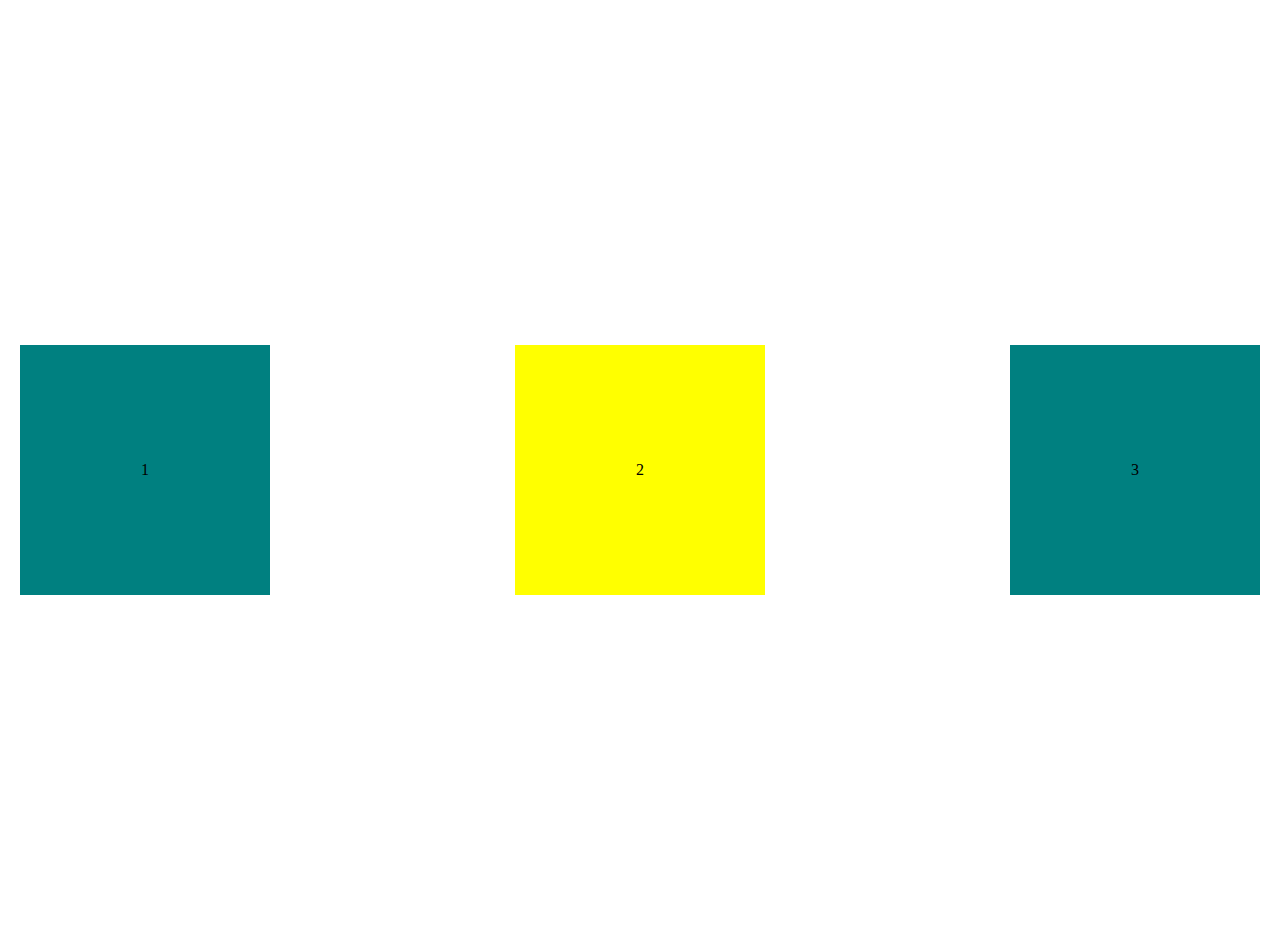
<file: day5/index.html>
<!DOCTYPE html>
<html lang="en">
  <head>
    <meta charset="UTF-8" />
    <meta name="viewport" content="width=device-width, initial-scale=1.0" />
    <title>Day5</title>
    <link rel="stylesheet" href="styles.css" />
    <style>
      body {
        height: 100vh;
        margin: 20px;
        display: flex;
        justify-content: space-between;
        /* flex-direction: ; */
        align-items: center;
        flex-wrap: wrap-reverse;
        flex-direction: row;
      }
      div {
        display: flex;
        justify-content: center;
        align-items: center;
        width: 250px;
        height: 250px;
        background-color: teal;
      }
      #second {
        background-color: yellow;
      }
    </style>
  </head>
  <body>
    <div id="first">1</div>
    <div id="second">2</div>
    <div id="third">3</div>
  </body>
</html>
</file>
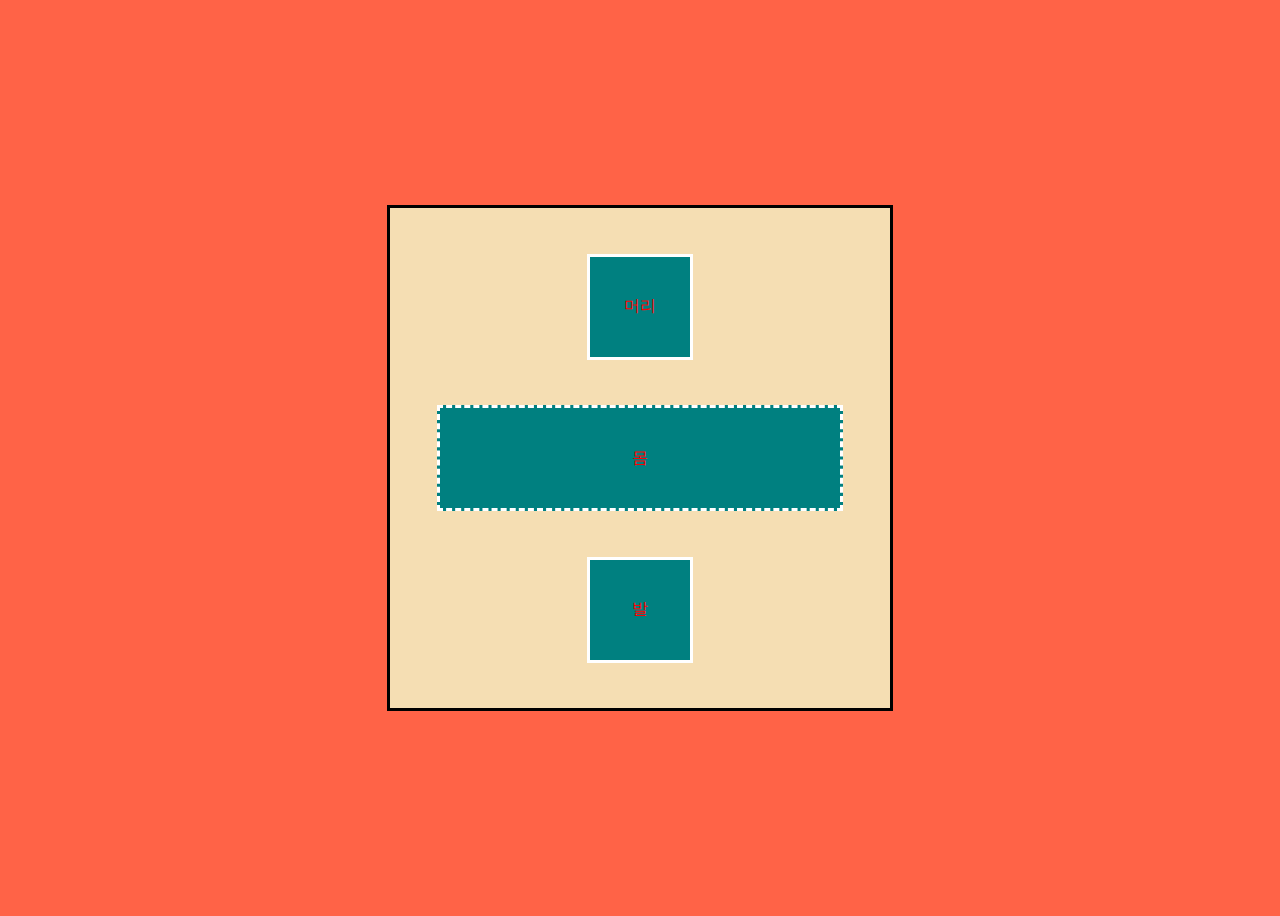
<file: day6/index.html>
<!DOCTYPE html>
<html lang="en">
  <head>
    <meta charset="UTF-8" />
    <meta name="viewport" content="width=device-width, initial-scale=1.0" />
    <title>Day6</title>
    <link rel="stylesheet" href="./css/styles.css" />
  </head>
  <body>
    <div class="box">
      <div class="box__type1">머리</div>
      <div class="box__type2">몸</div>
      <div class="box__type1">발</div>
    </div>
  </body>
</html>
</file>
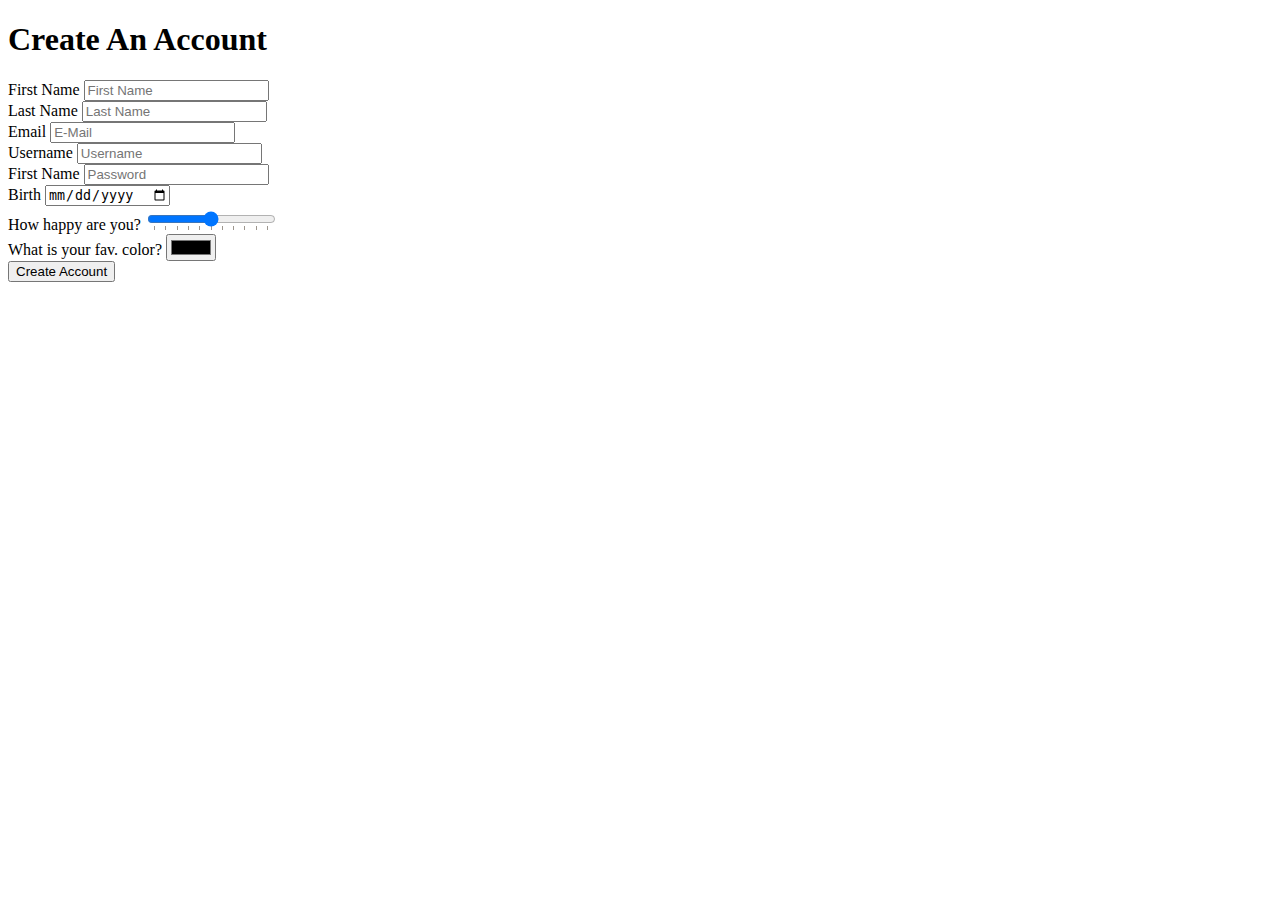
<file: day4/challenge/index.html>
<!DOCTYPE html>
<html lang="en">
  <head>
    <meta charset="UTF-8" />
    <meta name="viewport" content="width=device-width, initial-scale=1.0" />
    <title>Document</title>
  </head>
  <body>
    <h1>Create An Account</h1>
    <form>
      <div>
        <label for="firstName">First Name</label>
        <input type="text" id="firstName" placeholder="First Name" required />
      </div>
      <div>
        <label for="lasttName">Last Name</label>
        <input type="text" id="lasttName" placeholder="Last Name" required />
      </div>
      <div>
        <label for="email">Email</label>
        <input type="email" id="email" placeholder="E-Mail" required />
      </div>
      <div>
        <label for="userName">Username</label>
        <input type="text" id="userName" placeholder="Username" required />
      </div>
      <div>
        <label for="password">First Name</label>
        <input
          type="password"
          id="password"
          placeholder="Password"
          required
          minlength="10"
        />
      </div>
      <div>
        <label for="birthDate">Birth</label>
        <input type="date" id="birthDate" placeholder="Birth Date" required />
      </div>
      <div>
        <label for="feel">How happy are you?</label>
        <input
          type="range"
          id="feel"
          required
          list="tickmarks"
          min="0"
          max="10"
        />
        <datalist id="tickmarks">
          <option value="0"></option>
          <option value="1"></option>
          <option value="2"></option>
          <option value="3"></option>
          <option value="4"></option>
          <option value="5"></option>
          <option value="6"></option>
          <option value="7"></option>
          <option value="8"></option>
          <option value="9"></option>
          <option value="10"></option>
        </datalist>
      </div>
      <div>
        <label for="color">What is your fav. color?</label>
        <input type="color" id="color" required />
      </div>
      <input type="submit" value="Create Account" />
    </form>
  </body>
</html>
</file>
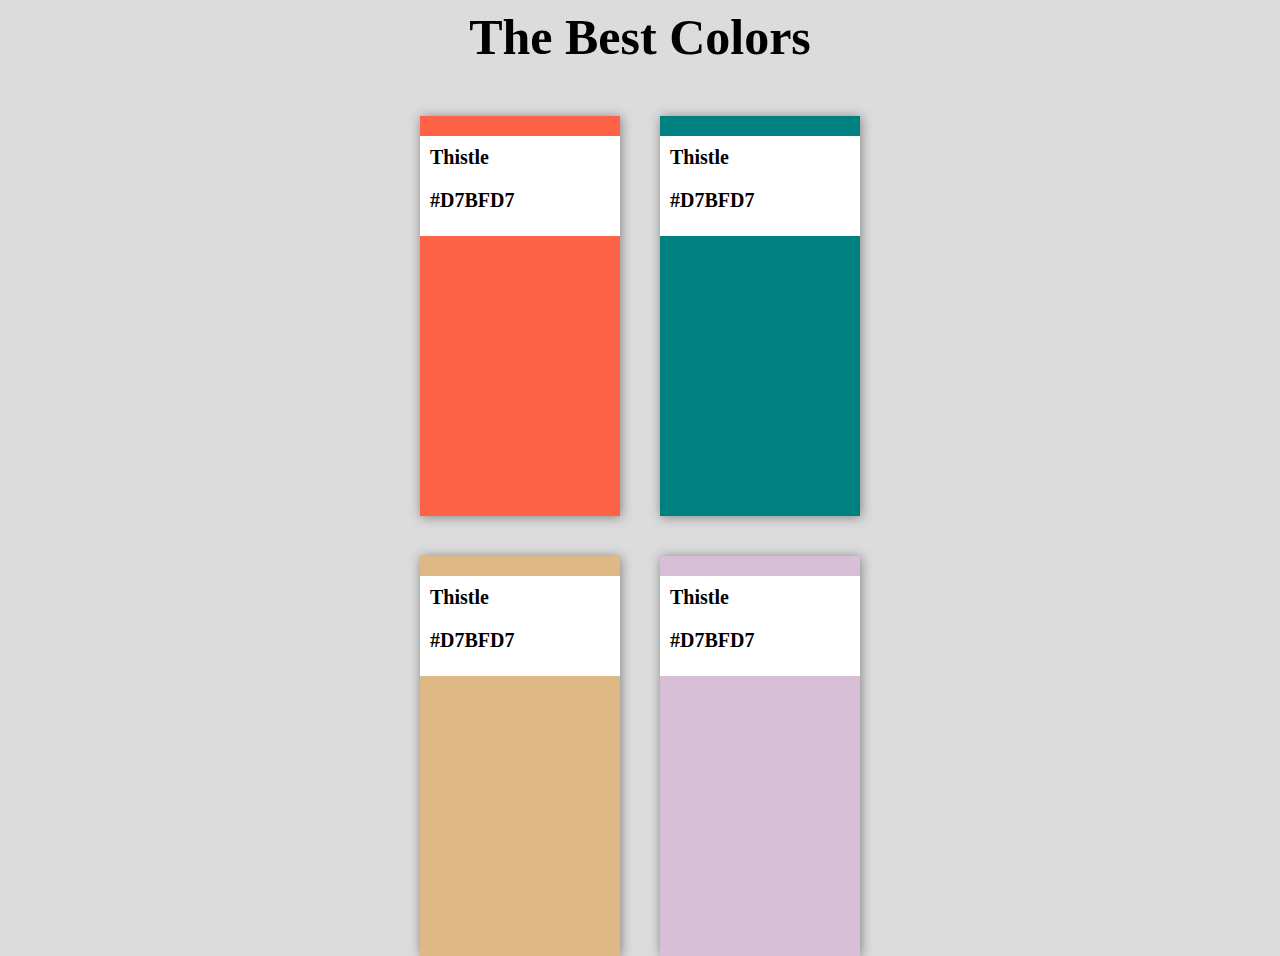
<file: day8/challenge/index.html>
<!DOCTYPE html>
<html lang="en">
  <head>
    <meta charset="UTF-8" />
    <meta name="viewport" content="width=device-width, initial-scale=1.0" />
    <link rel="stylesheet" href="styles.css" />
    <title>Day8</title>
  </head>
  <body>
    <header>The Best Colors</header>
    <article>
      <div class="content">
        <div class="content__child">
          <p>Thistle</p>
          <p>#D7BFD7</p>
        </div>
      </div>
      <div class="content">
        <div class="content__child">
          <p>Thistle</p>
          <p>#D7BFD7</p>
        </div>
      </div>
      <div class="content">
        <div class="content__child">
          <p>Thistle</p>
          <p>#D7BFD7</p>
        </div>
      </div>
      <div class="content">
        <div class="content__child">
          <p>Thistle</p>
          <p>#D7BFD7</p>
        </div>
      </div>
    </article>
  </body>
</html>
</file>
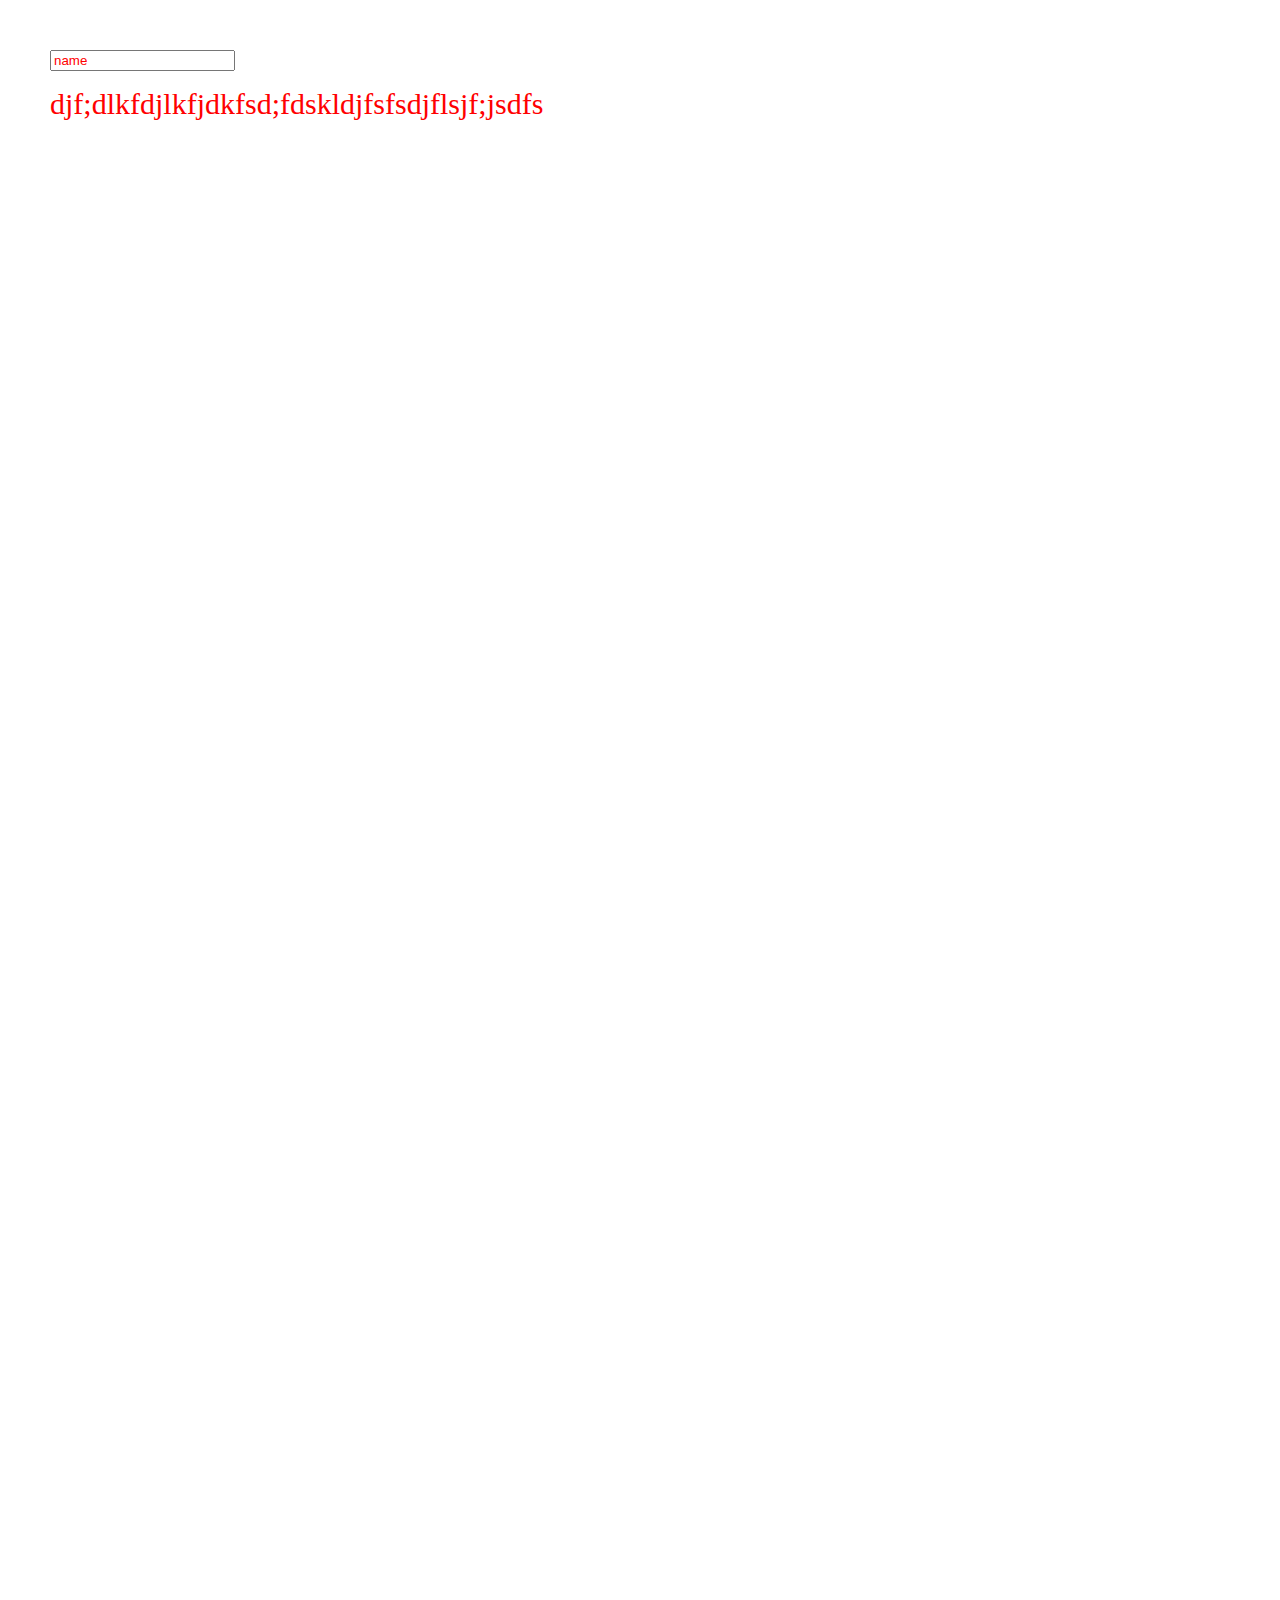
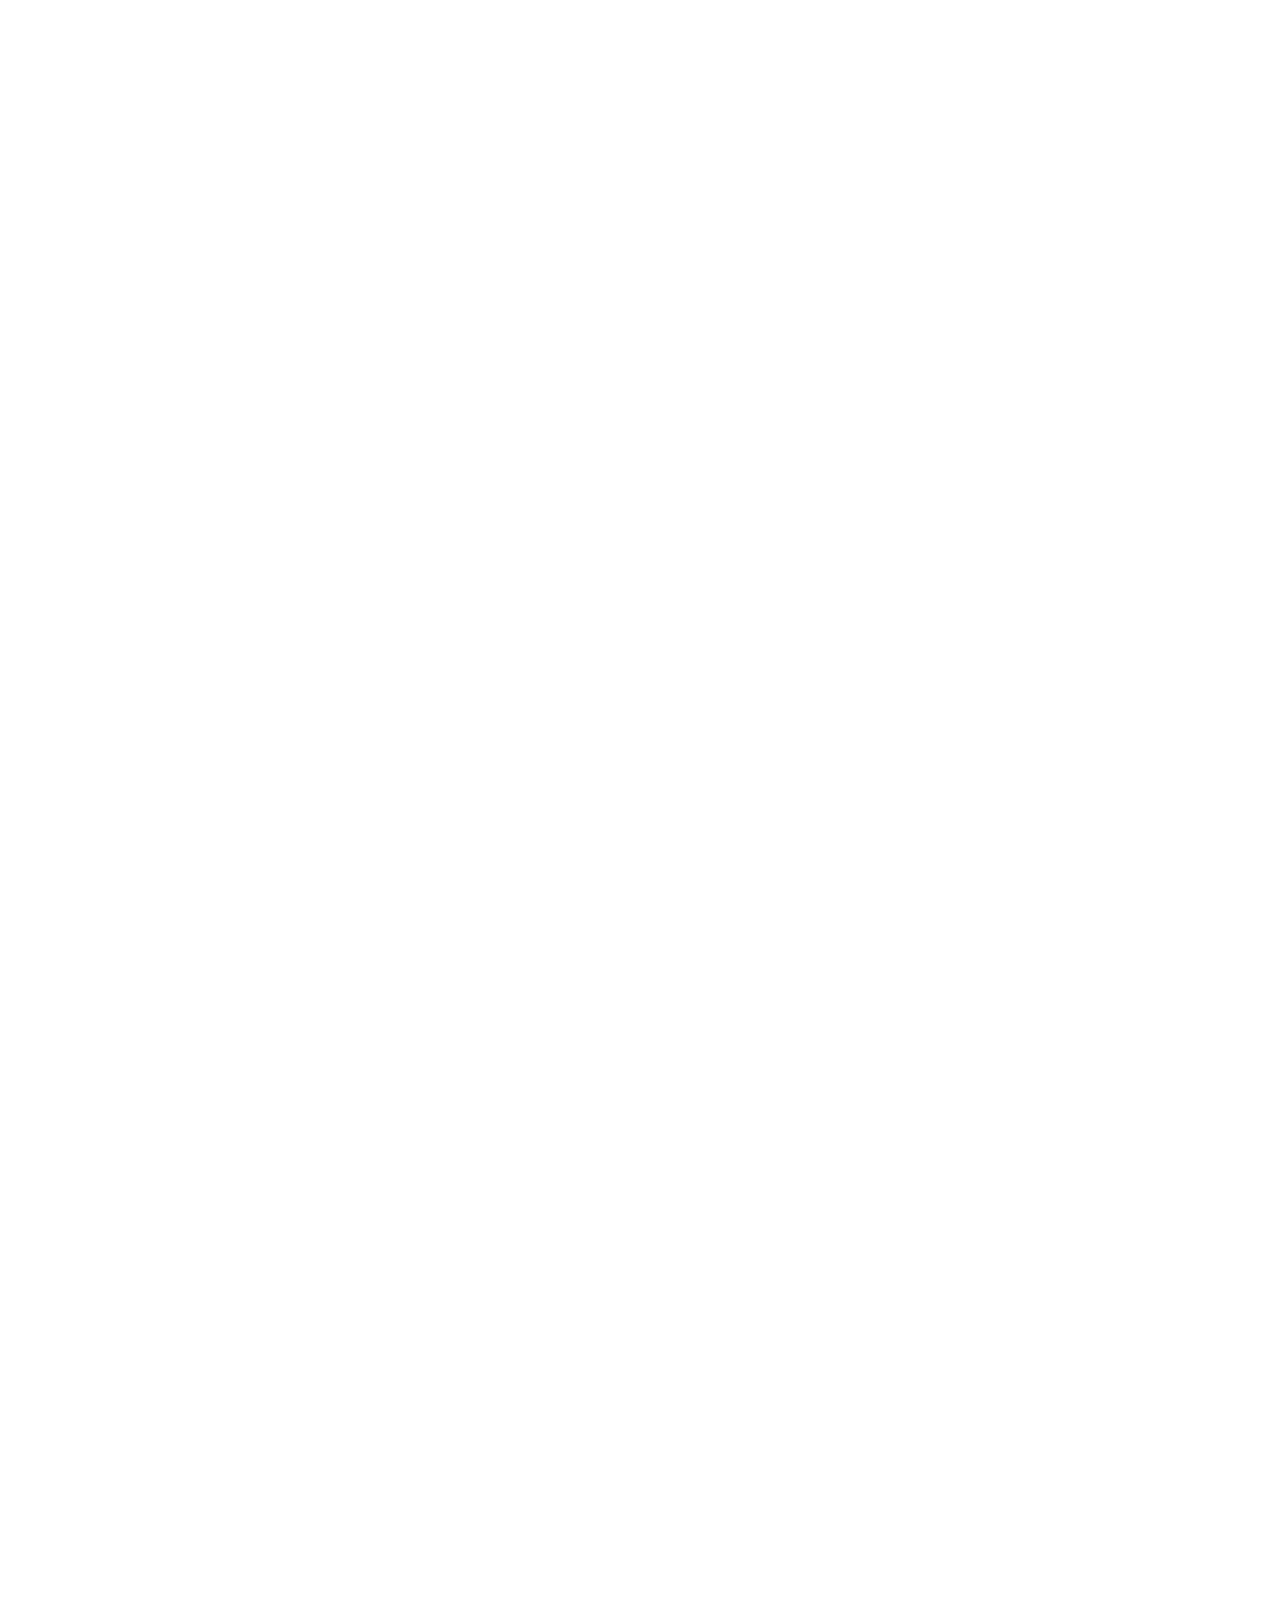
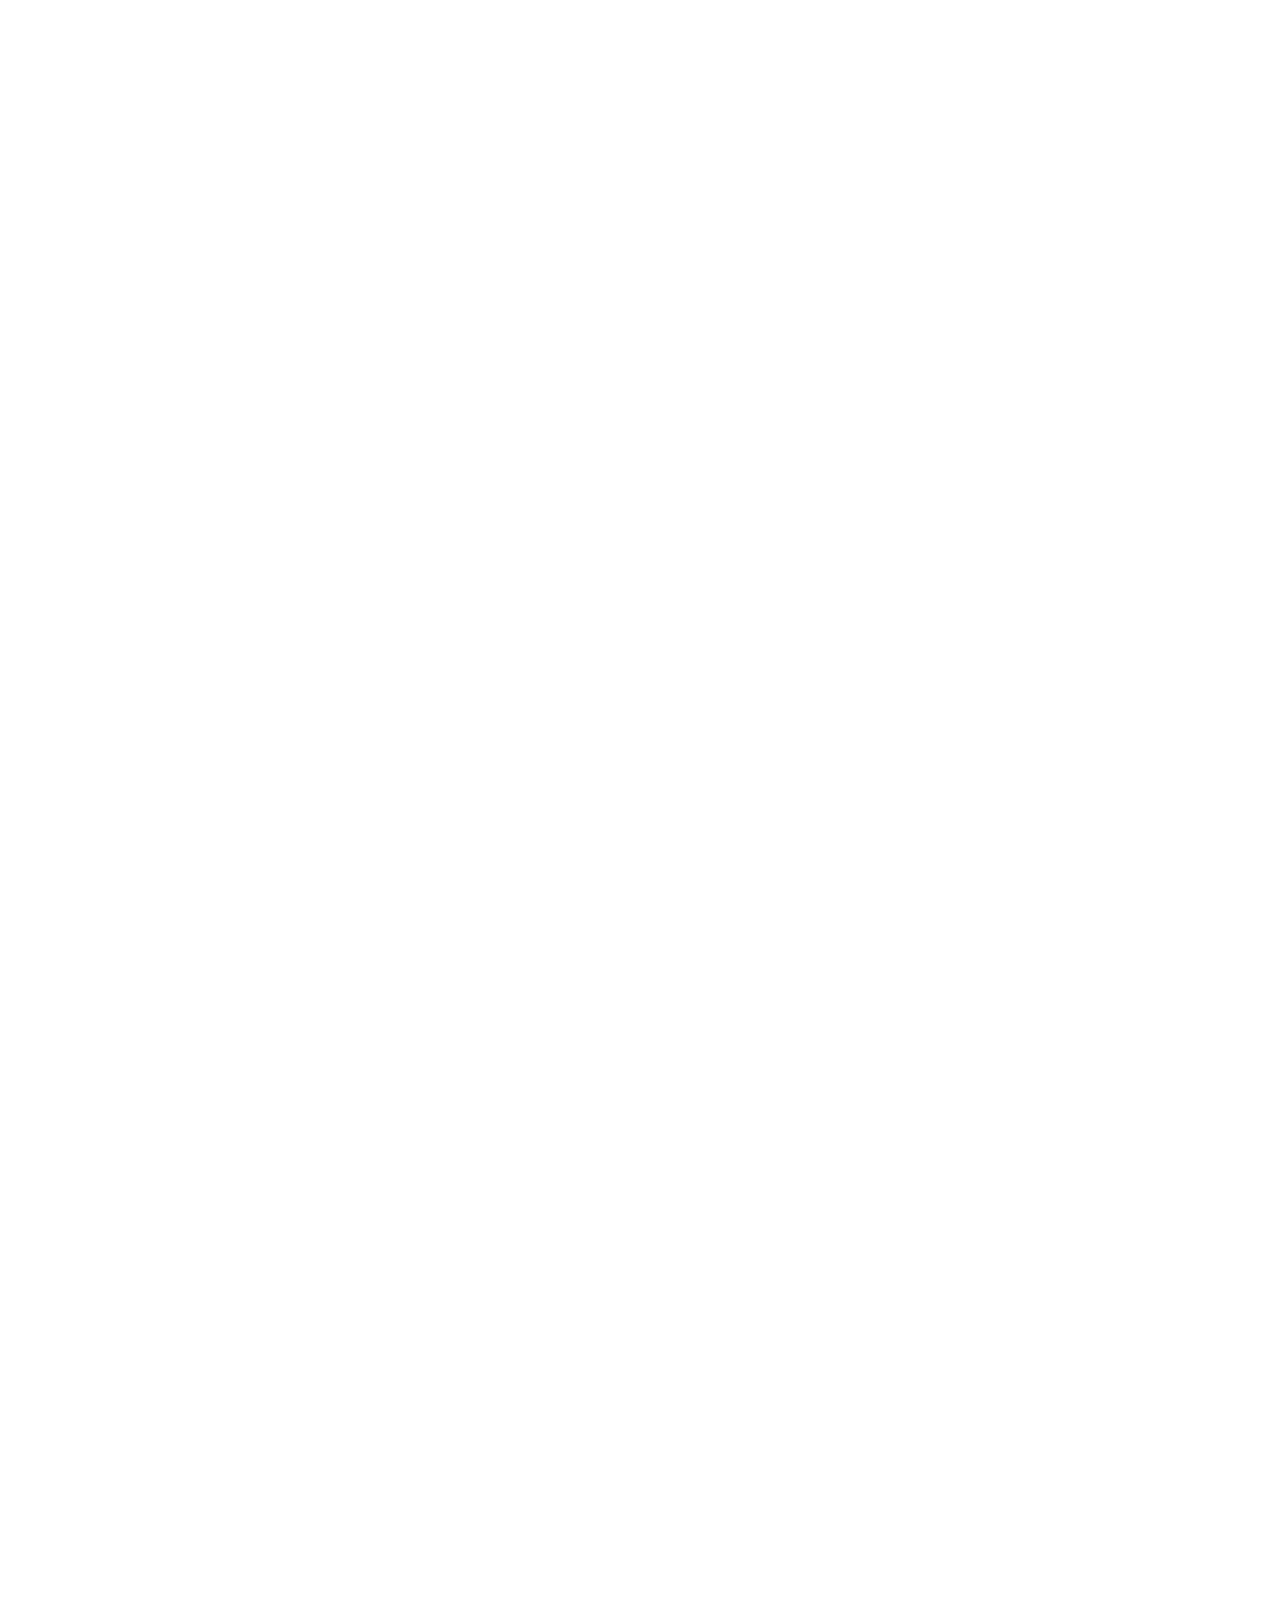
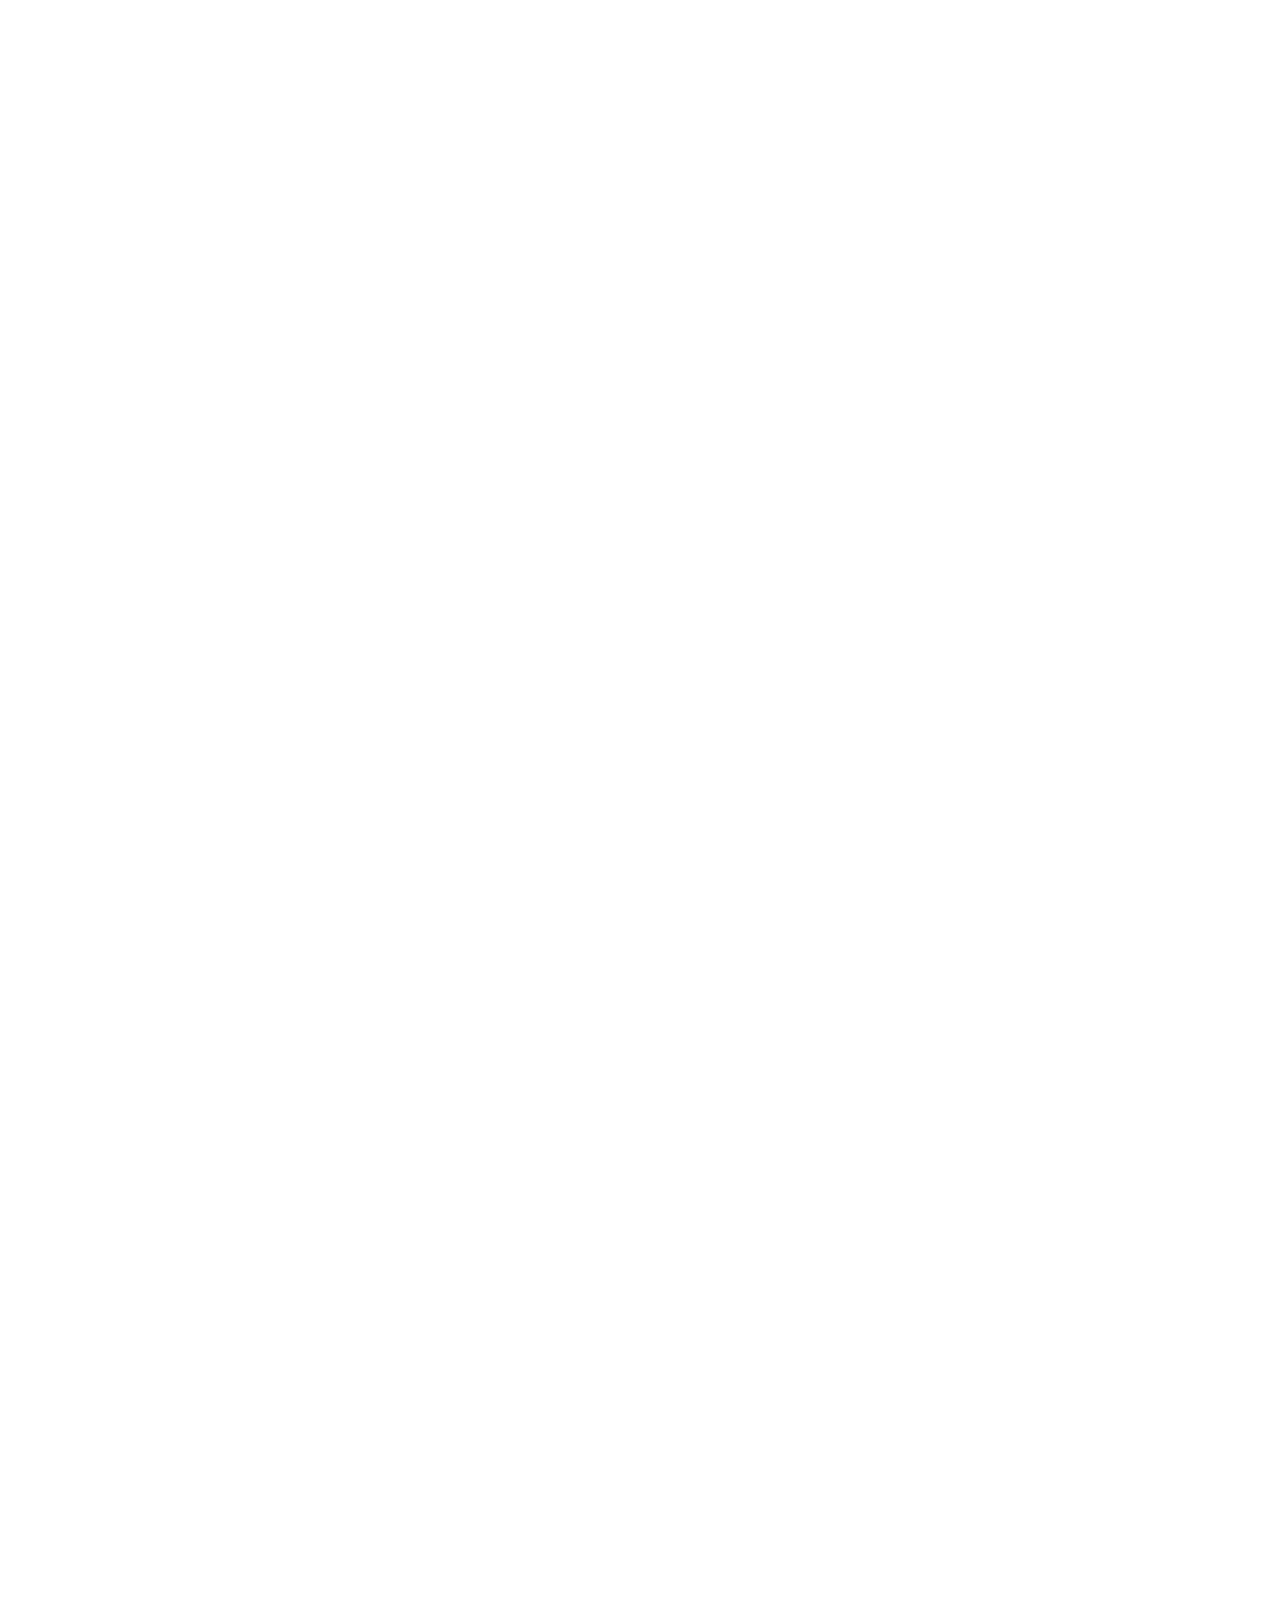
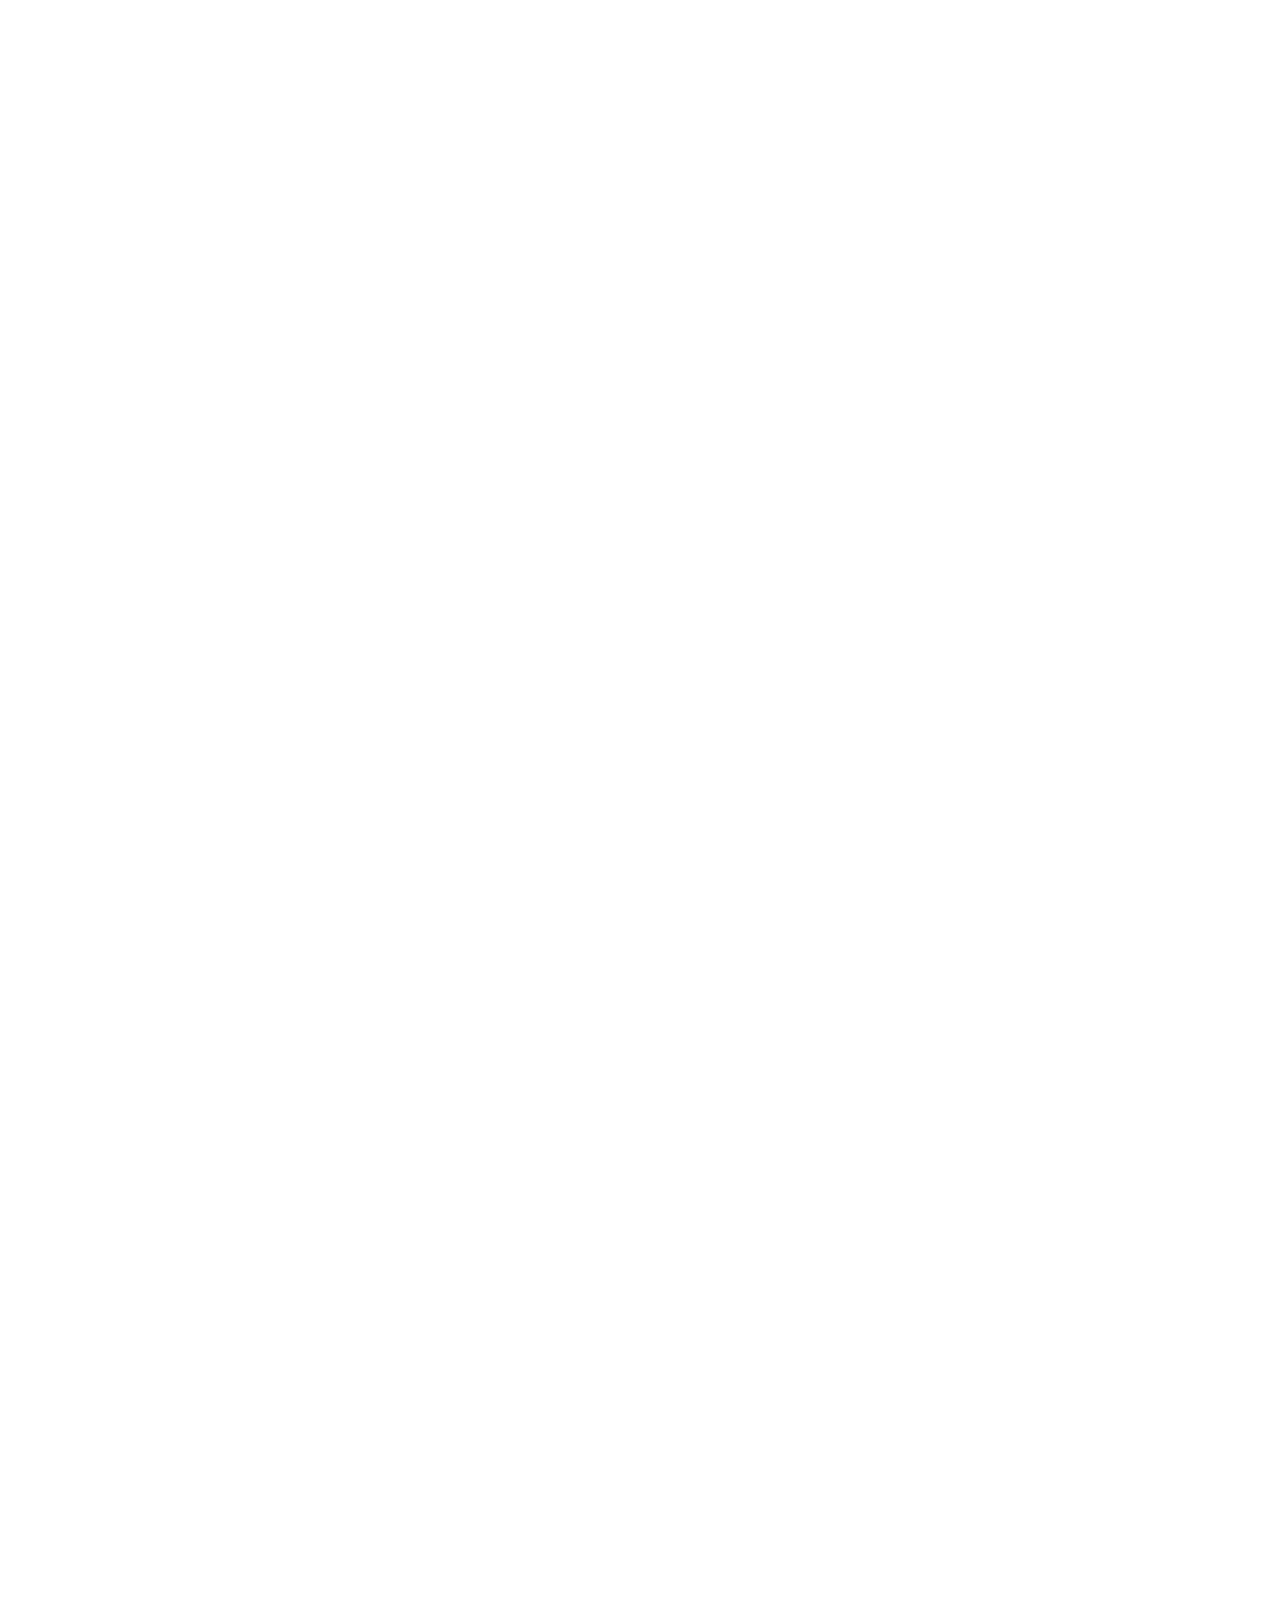
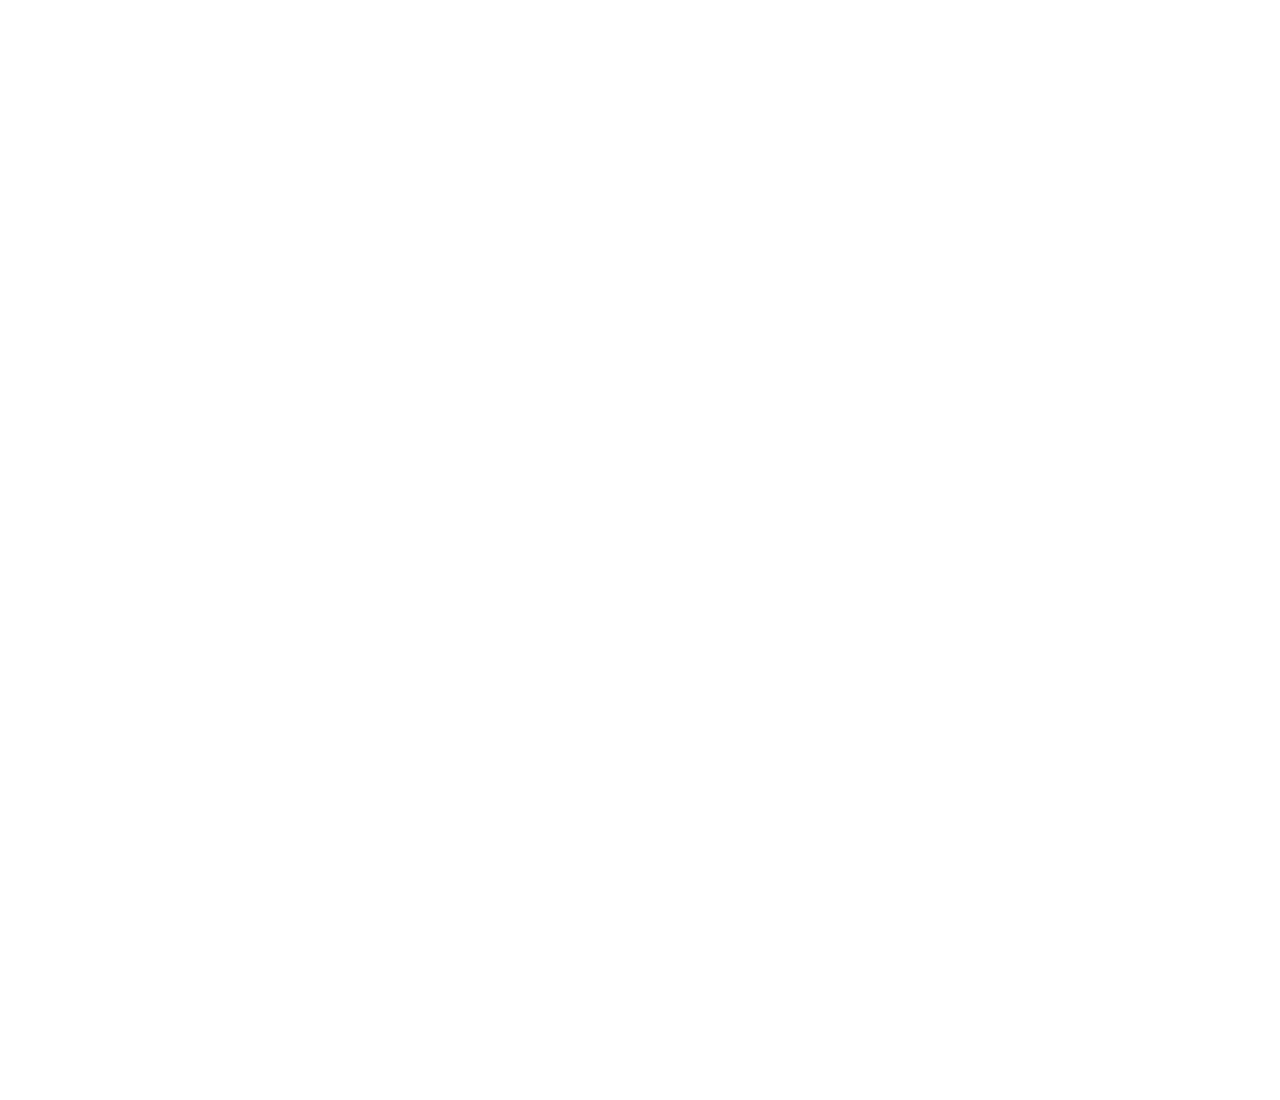
<file: day8/class/index.html>
<!DOCTYPE html>
<html lang="en">
  <head>
    <meta charset="UTF-8" />
    <meta name="viewport" content="width=device-width, initial-scale=1.0" />
    <title>Document</title>
    <style>
      :root {
        --main-color: yellowgreen;
      }
      body {
        height: 1000vh;
        margin: 50px;
      }
      input::placeholder {
        color: red;
      }
      p::selection {
        color: white;
        background-color: var(--main-color);
      }
      p::first-line {
        color: red;
        font-size: 30px;
      }
    </style>
  </head>
  <body>
    <form action="">
      <input type="text" placeholder="name" />
    </form>
    <p>djf;dlkfdjlkfjdkfsd;fdskldjfsfsdjflsjf;jsdfs</p>
  </body>
</html>
</file>
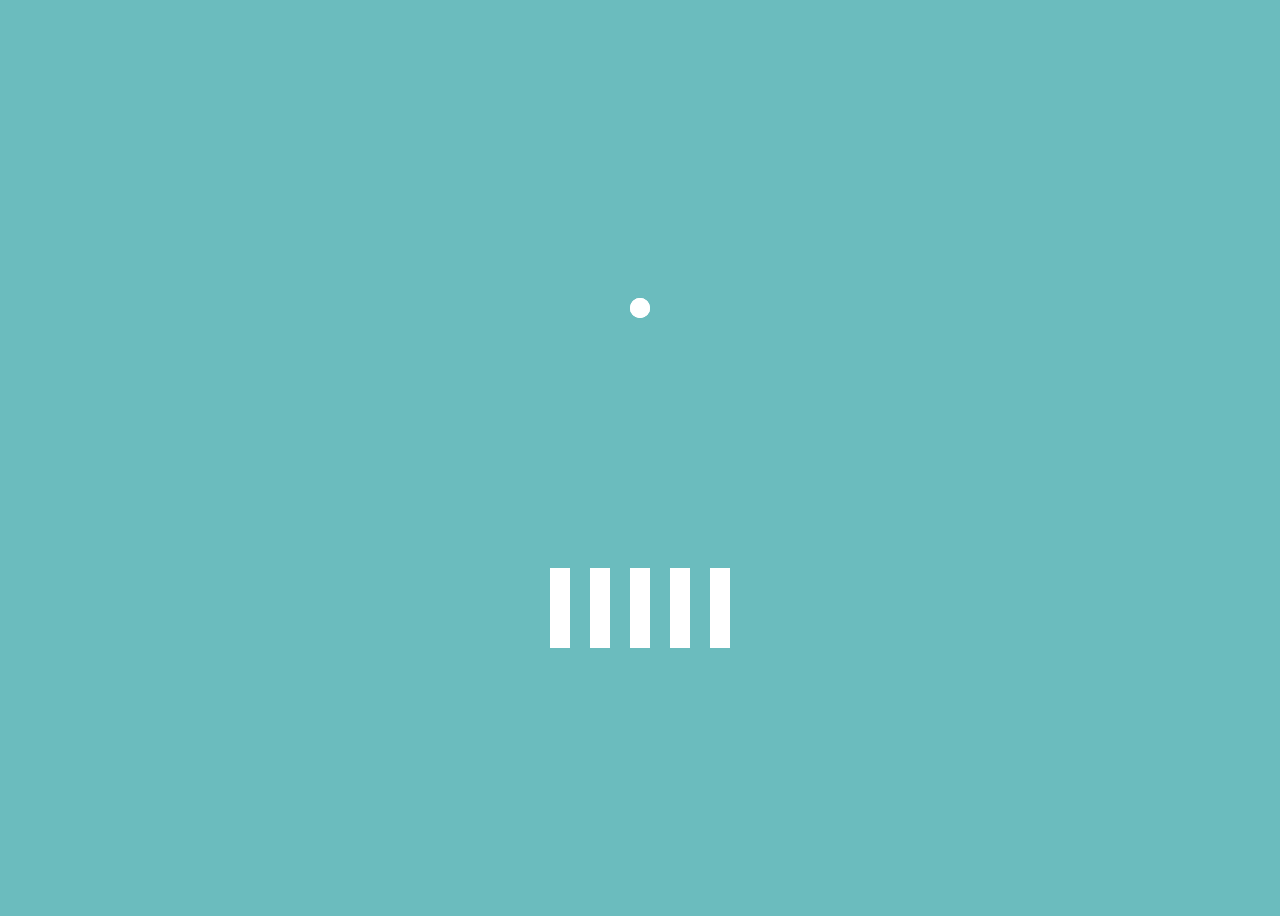
<file: day9/challenge_animation/index.html>
<!DOCTYPE html>
<html lang="en">
  <head>
    <meta charset="UTF-8" />
    <meta name="viewport" content="width=device-width, initial-scale=1.0" />
    <title>Day9</title>
    <link rel="stylesheet" href="styles.css" />
  </head>
  <body>
    <div class="circles">
      <div class="circle__1"></div>
      <div class="circle__2"></div>
      <div class="circle__3"></div>
    </div>
    <div class="rectangles">
      <div class="rectangle__1"></div>
      <div class="rectangle__2"></div>
      <div class="rectangle__3"></div>
      <div class="rectangle__4"></div>
      <div class="rectangle__5"></div>
    </div>
  </body>
</html>
</file>
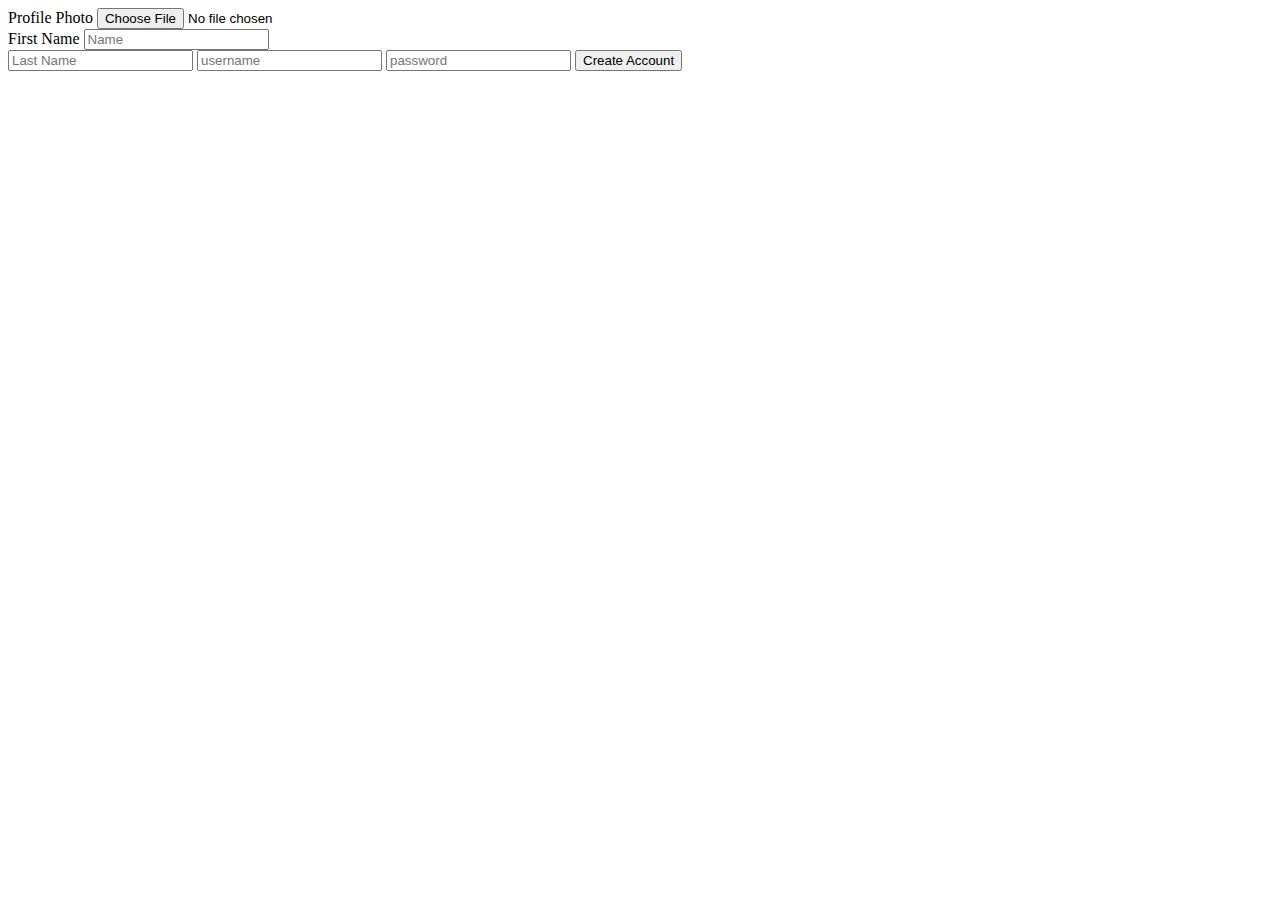
<file: day2/home.html>
<!DOCTYPE html>
<html lang="en">
  <head>
    <meta charset="UTF-8" />
    <meta name="viewport" content="width=device-width, initial-scale=1.0" />
    <meta content="This is my website" name="description" />
    <link
      rel="shortcut icon"
      sizes="16x16 32x32 64x64"
      href="https://nomadcoders.co/m.png"
    />
    <title>Document</title>
  </head>
  <body>
    <form action="">
      <div>
        <label for="profile">Profile Photo</label>
        <input id="profile" type="file" accept="img/*, .pdf" />
      </div>

      <div>
        <label for="first-name">First Name</label>
        <input id="first-name" required type="text" placeholder="Name" />
      </div>
      <input required type="text" placeholder="Last Name" />
      <input required type="text" placeholder="username" />
      <input required type="password" minlength="10" placeholder="password" />
      <input type="submit" value="Create Account" />
    </form>
  </body>
</html>
</file>
<file: day5/styles.css>
h1 {
  color: yellow;
}
</file>
<file: day6/css/styles.css>
body {
  background-color: tomato;
  display: flex;
  justify-content: center;
  align-items: center;
  height: 100vh;
}

.box {
  width: 500px;
  height: 500px;
  border: 3px solid black;
  background-color: #f5deb3;
  display: flex;
  flex-direction: column;
  justify-content: space-evenly;
  align-items: center;
}

.box__type1,
.box__type2 {
  background-color: #008080;
  display: flex;
  justify-content: center;
  align-items: center;
  color: red;
}

.box__type1 {
  border: 3px solid white;
  width: 100px;
  height: 100px;
}

.box__type2 {
  height: 100px;
  width: 400px;
  border: 3px dashed white;
}
</file>
<file: day8/challenge/styles.css>
:root {
  --tomato: #ff6347;
  --teal: #008080;
  --burlwood: #deb887;
  --thistle: #d7bfd7;
}

body {
  height: 100vh;
  display: flex;
  flex-direction: column;
  align-items: center;
  background-color: gainsboro;
}

header {
  font-size: 50px;
  text-align: center;
  font-weight: 700;
  margin-bottom: 30px;
}

article {
  height: 60%;
  width: 50%;
  flex-wrap: wrap;
  display: flex;
  justify-content: center;
  align-items: center;
}

div {
  width: 200px;
  height: 300px;
}

article > div {
  margin: 20px 20px;
  background-color: white;
  box-shadow: 1px 1px 11px gray;
}

article > div:first-child {
  background-color: var(--tomato);
}
article > div:nth-child(2) {
  background-color: var(--teal);
}
article > div:nth-child(3) {
  background-color: var(--burlwood);
}
article > div:last-child {
  background-color: var(--thistle);
}

p {
  font-size: 20px;
  font-weight: bold;
  padding: 10px 0 0 10px;
}
p:nth-child(even) {
  padding-top: 0px;
}

.content {
  position: relative;
  height: 400px;
  width: 200px;
  background-color: yellow;
}

.content__child {
  padding-top: 0px;
  height: 100px;
  width: 100%;
  background-color: white;
}
</file>
<file: day9/challenge_animation/styles.css>
body {
  background-color: #6bbcbe;
  display: flex;
  flex-direction: column;
  justify-content: center;
  align-items: center;
  height: 100vh;
}

.circles {
  display: flex;
  justify-content: center;
  align-items: center;
  width: 200px;
  height: 300px;
}

.circles div {
  width: 20px;
  height: 20px;
  border-radius: 50%;
  background-color: white;
  margin: 0 -10px;
}

@keyframes circle__1 {
  from {
    transform: rotate(0deg) translateX(-100px);
  }
  to {
    transform: rotate(180deg) translateX(-100px);
  }
}

@keyframes circle__2 {
  from {
    transform: rotate(0deg) translateX(100px);
  }
  to {
    transform: rotate(180deg) translateX(100px);
  }
}

.circles div:nth-child(1) {
  animation: circle__1 1s ease-in-out infinite;
}
.circles div:nth-child(3) {
  animation: circle__2 1s ease-in-out infinite;
}

.rectangles {
  display: flex;
  width: 200px;
  height: 300px;
  justify-content: center;
  align-items: center;
}
.rectangles div {
  background-color: white;
  width: 20px;
  height: 80px;
  margin: 0 10px;
}

@keyframes rectangle__1 {
  0% {
    transform: scaleY(1);
  }
  50% {
    transform: scaleY(2);
  }
  100% {
    transform: scaleY(1.1);
  }
}

.rectangle__1 {
  animation: rectangle__1 1s ease-in infinite;
  animation-delay: 0.1s;
}
.rectangle__2 {
  animation: rectangle__1 1s ease-in infinite;
  animation-delay: 0.2s;
}
.rectangle__3 {
  animation: rectangle__1 1s ease-in infinite;
  animation-delay: 0.3s;
}
.rectangle__4 {
  animation: rectangle__1 1s ease-in infinite;
  animation-delay: 0.4s;
}
.rectangle__5 {
  animation: rectangle__1 1s ease-in infinite;
  animation-delay: 0.5s;
}
</file>
